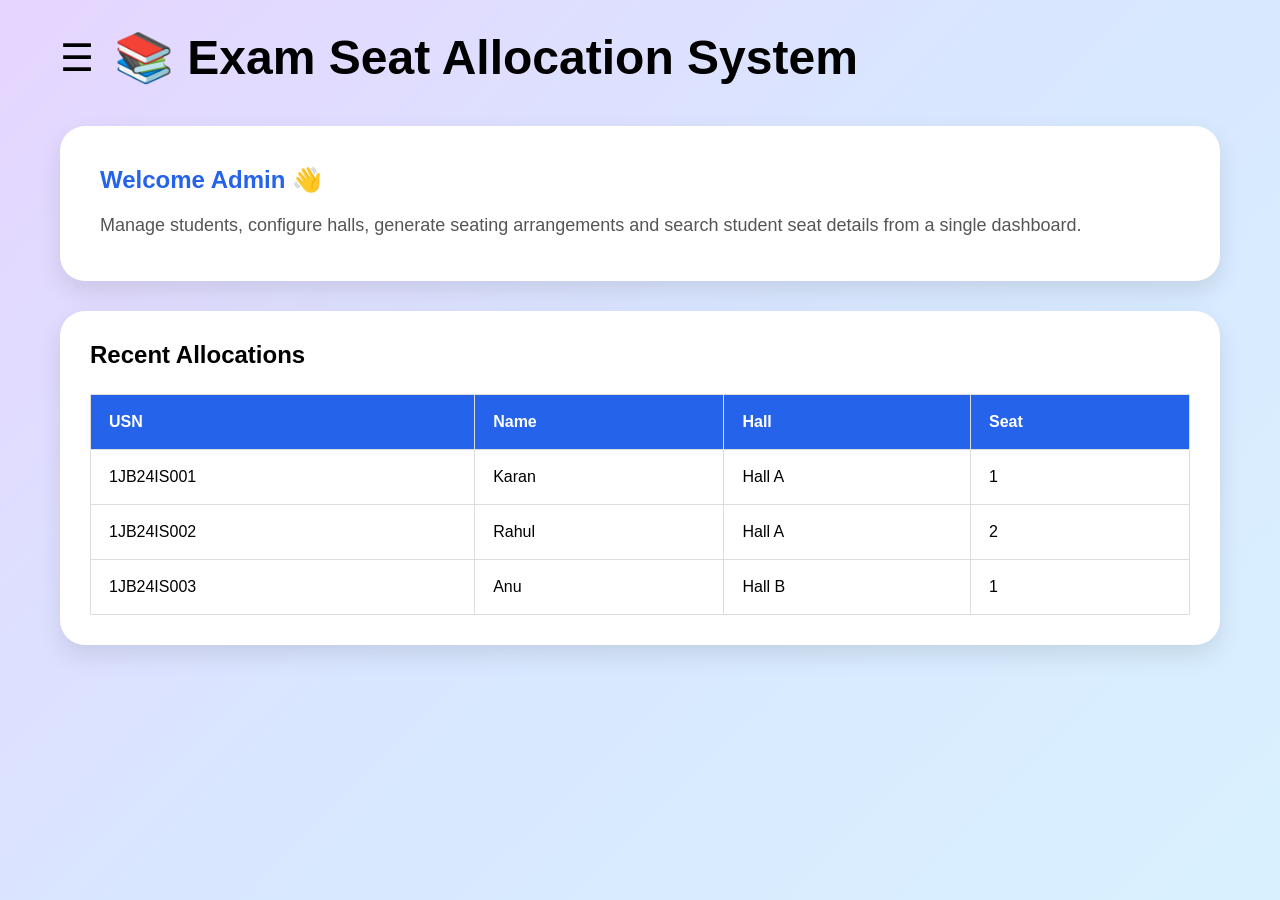
<file: src/web/index.html>
<!DOCTYPE html>
<html>

<head>
    <title>Smart Exam Seat Allocation System</title>
    <link rel="stylesheet" href="style.css">
</head>

<body>

    <!-- SIDEBAR -->

    <div id="sidebar" class="sidebar">

        <ul>

            <li>
                <a href="upload.html">
                    📂 Upload Students
                </a>
            </li>

            <li>
                <a href="halls.html">
                    🏢 Manage Halls
                </a>
            </li>

            <li>
                <a href="allocation.html">
                    🪑 Seat Allocation
                </a>
            </li>

            <li>
                <a href="search.html">
                    🔍 Search Student
                </a>
            </li>

        </ul>

    </div>

    <!-- MAIN -->

    <div class="main">

        <!-- TOP BAR -->

        <div class="topbar">

            <button
                class="menu-btn"
                onclick="toggleSidebar()">

                ☰

            </button>

            <h1 class="dashboard-title">
                📚 Exam Seat Allocation System
            </h1>

        </div>

        <!-- WELCOME BOX -->

        <div class="welcome-box">

            <h2>
                Welcome Admin 👋
            </h2>

            <p>
                Manage students, configure halls,
                generate seating arrangements and
                search student seat details from
                a single dashboard.
            </p>

        </div>

        <!-- TABLE -->

        <div class="table-box">

            <h2>
                Recent Allocations
            </h2>

            <table>

                <tr>

                    <th>USN</th>

                    <th>Name</th>

                    <th>Hall</th>

                    <th>Seat</th>

                </tr>

                <tr>

                    <td>1JB24IS001</td>

                    <td>Karan</td>

                    <td>Hall A</td>

                    <td>1</td>

                </tr>

                <tr>

                    <td>1JB24IS002</td>

                    <td>Rahul</td>

                    <td>Hall A</td>

                    <td>2</td>

                </tr>

                <tr>

                    <td>1JB24IS003</td>

                    <td>Anu</td>

                    <td>Hall B</td>

                    <td>1</td>

                </tr>

            </table>

        </div>

    </div>

    <script src="script.js"></script>

</body>

</html>
</file>
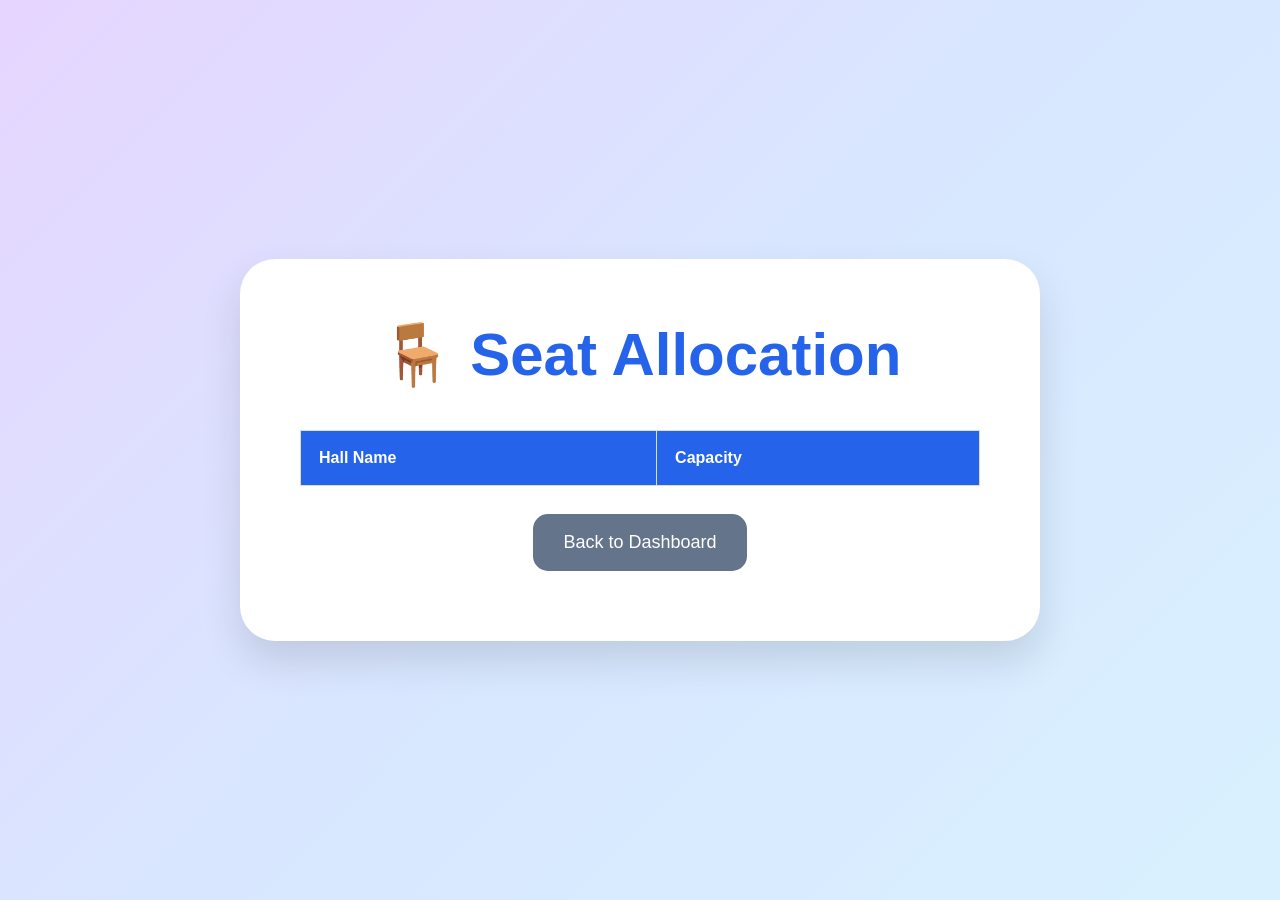
<file: src/web/allocation.html>
<body>
<link rel="stylesheet" href="style.css">
<div class="page-container">

<div class="page-card">

<h1>🪑 Seat Allocation</h1>

<table>

<thead>

<tr>
<th>Hall Name</th>
<th>Capacity</th>
</tr>

</thead>

<tbody id="allocationBody">

</tbody>

</table>

<br>

<a href="index.html">
<button class="btn back-btn">
Back to Dashboard
</button>
</a>

</div>

</div>

</body>
</file>
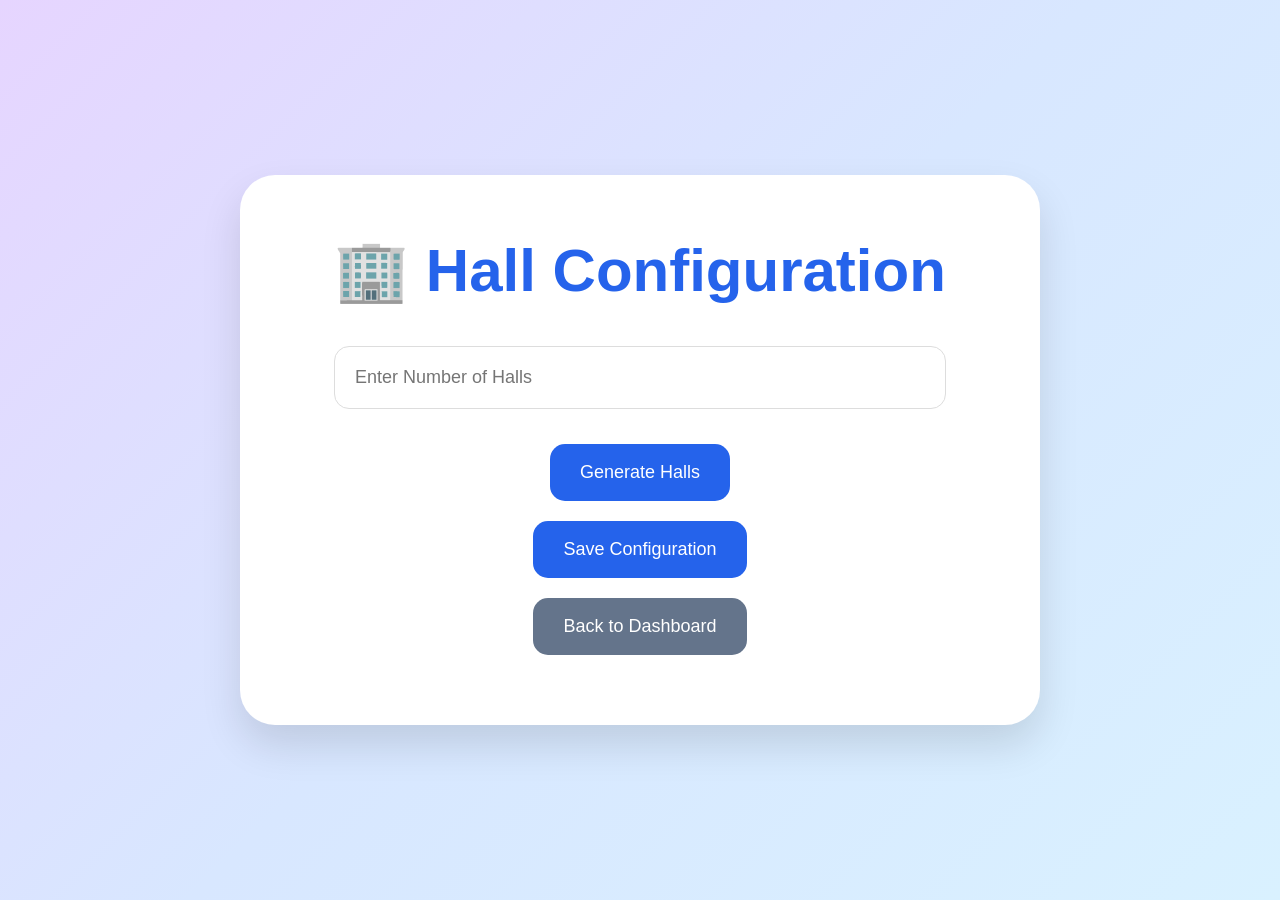
<file: src/web/halls.html>
<body>
<link rel="stylesheet" href="style.css">
<div class="page-container">

<div class="page-card">

<h1>🏢 Hall Configuration</h1>

<input
type="number"
id="hallCount"
placeholder="Enter Number of Halls">

<button
class="btn"
onclick="generateHalls()">

Generate Halls

</button>

<div id="hallInputs"></div>

<button
class="btn"
onclick="saveHalls()">

Save Configuration

</button>

<br>

<a href="index.html">
<button class="btn back-btn">
Back to Dashboard
</button>
</a>

</div>

</div>

<script src="script.js"></script>

</body>
</file>
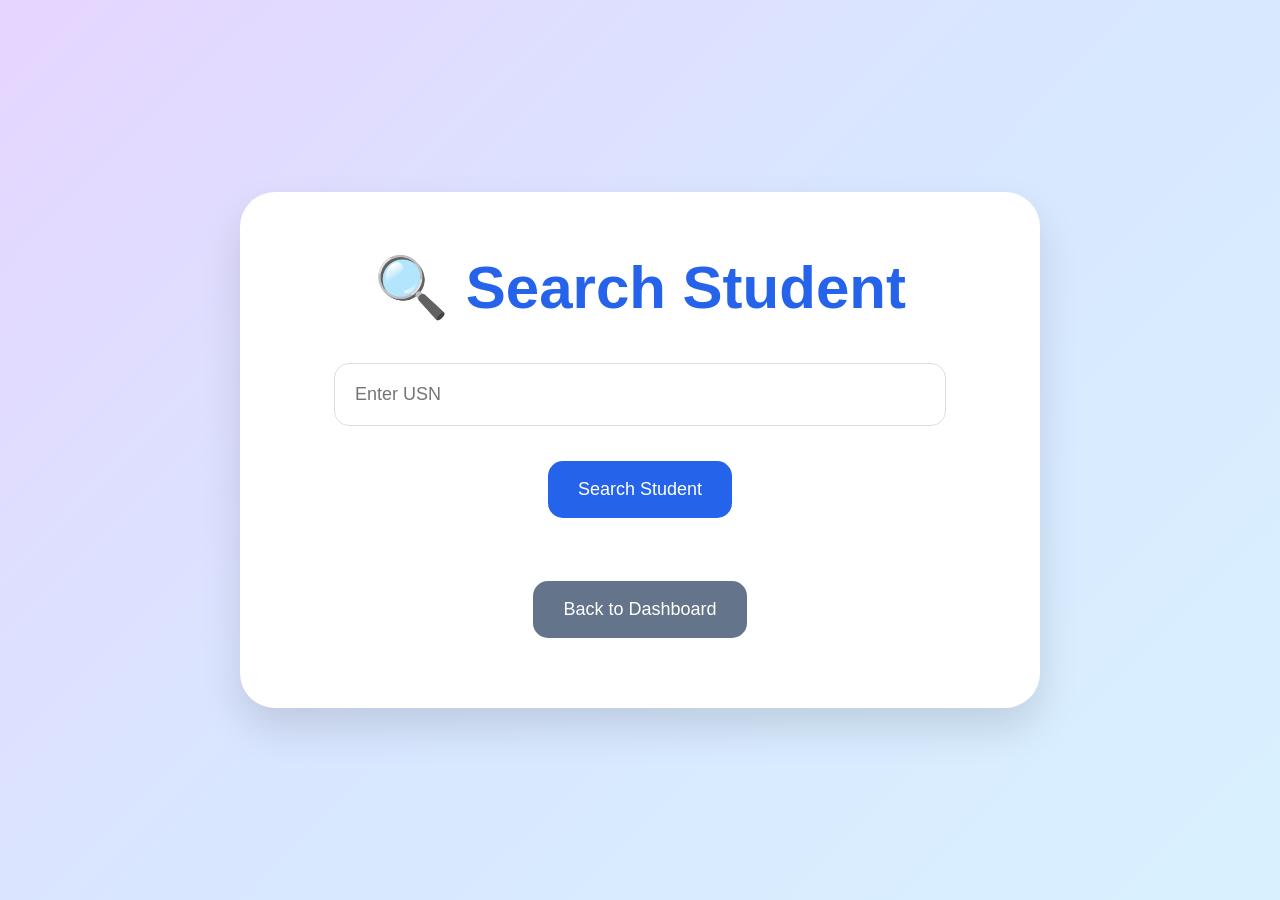
<file: src/web/search.html>
<body>
<link rel="stylesheet" href="style.css">
<div class="page-container">

<div class="page-card">

<h1>🔍 Search Student</h1>

<input
type="text"
id="usn"
placeholder="Enter USN">

<button
class="btn"
onclick="searchStudent()">

Search Student

</button>

<div id="result"></div>

<br>

<a href="index.html">
<button class="btn back-btn">
Back to Dashboard
</button>
</a>

</div>

</div>

<script src="script.js"></script>

</body>
</file>
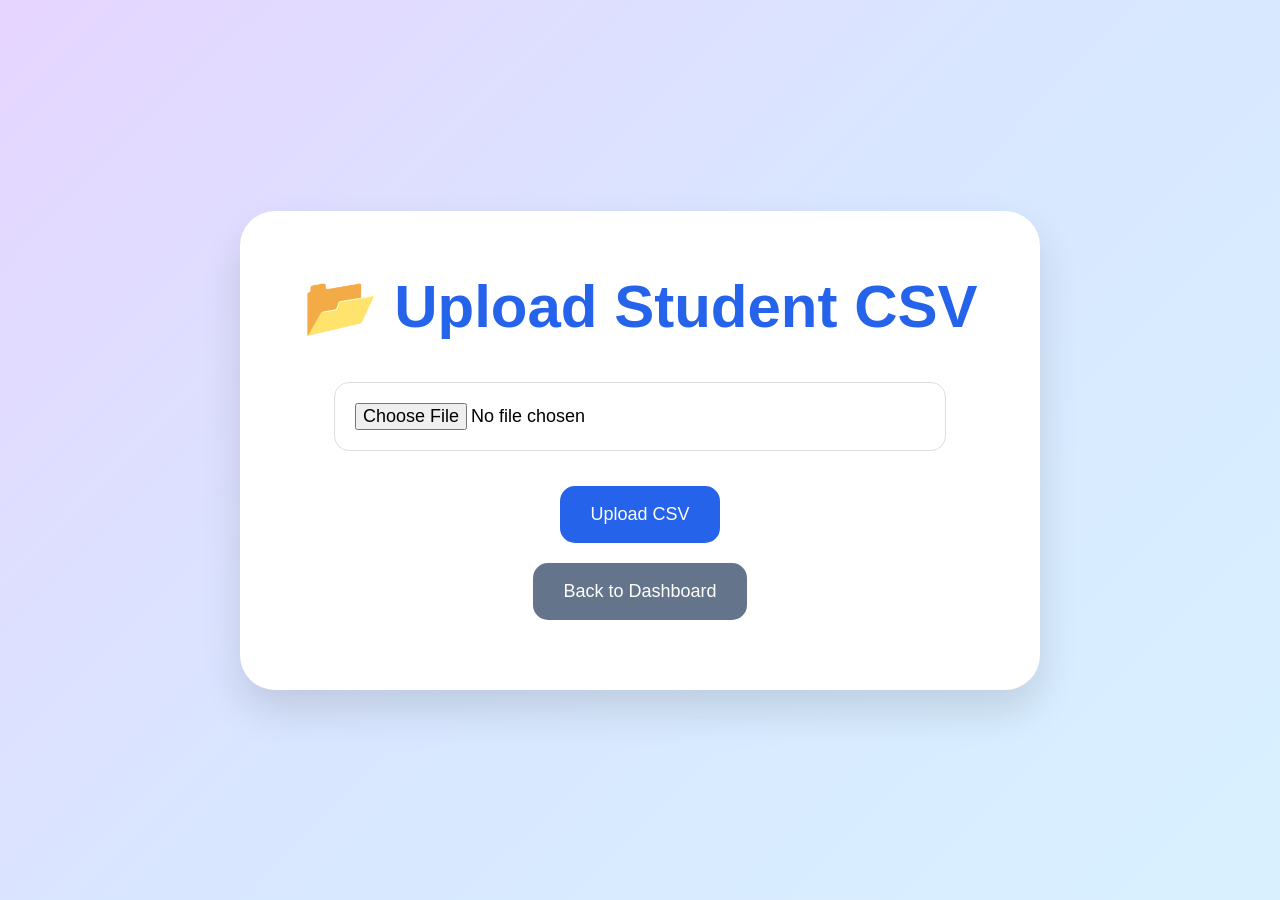
<file: src/web/upload.html>
<body>
<link rel="stylesheet" href="style.css">
<div class="page-container">

<div class="page-card">

<h1>📂 Upload Student CSV</h1>

<input type="file">

<br>

<button class="btn">
Upload CSV
</button>

<br>

<a href="index.html">
<button class="btn back-btn">
Back to Dashboard
</button>
</a>

</div>

</div>

</body>
</file>
<file: src/web/style.css>
*{
    margin:0;
    padding:0;
    box-sizing:border-box;
    font-family:'Segoe UI',sans-serif;
}

body{

    min-height:100vh;

    background:linear-gradient(
        135deg,
        #e6d5ff,
        #d8e7ff,
        #d9f1ff
    );
}

/* SIDEBAR */

.sidebar{

    position:fixed;

    top:0;

    left:-280px;

    width:260px;

    height:100vh;

    background:#081225;

    padding-top:80px;

    transition:0.3s;

    z-index:1000;
}

.sidebar ul{
    list-style:none;
}

.sidebar li{
    margin-bottom:15px;
}

.sidebar a{

    display:block;

    padding:15px 25px;

    color:white;

    text-decoration:none;

    font-size:20px;
}

.sidebar a:hover{

    background:#14233d;

    border-radius:10px;
}

/* MAIN */

.main{

    width:100%;

    padding:30px 60px;
}

/* TOP BAR */

.topbar{

    display:flex;

    align-items:center;

    gap:20px;

    margin-bottom:40px;
}

.menu-btn{

    background:none;

    border:none;

    font-size:38px;

    cursor:pointer;

    color:black;
}

.dashboard-title{

    color:black;

    font-size:48px;

    font-weight:bold;
}

/* WELCOME */

.welcome-box{

    background:white;

    padding:40px;

    border-radius:25px;

    box-shadow:0 10px 25px rgba(0,0,0,0.1);

    margin-bottom:30px;
}

.welcome-box h2{

    color:#2563eb;

    margin-bottom:15px;
}

.welcome-box p{

    font-size:18px;

    color:#555;

    line-height:1.8;
}

/* TABLE */

.table-box{

    background:white;

    padding:30px;

    border-radius:25px;

    box-shadow:0 10px 25px rgba(0,0,0,0.1);
}

.table-box h2{

    margin-bottom:20px;
}

table{

    width:100%;

    border-collapse:collapse;
}

th{

    background:#2563eb;

    color:white;
}

th,td{

    padding:15px;

    border:1px solid #ddd;

    text-align:left;
}

tbody tr:hover{

    background:#f8fafc;
}

body{
    margin:0;
    padding:0;

    font-family:'Segoe UI',sans-serif;

    min-height:100vh;

    background:linear-gradient(
        135deg,
        #e6d5ff,
        #d8e7ff,
        #d9f1ff
    );
}

.page-container{

    min-height:100vh;

    display:flex;

    justify-content:center;

    align-items:center;
}

.page-card{

    width:800px;

    background:white;

    padding:60px;

    border-radius:35px;

    box-shadow:
    0 20px 40px rgba(0,0,0,0.12);

    text-align:center;
}

.page-card h1{

    color:#2563eb;

    font-size:60px;

    margin-bottom:40px;
}

.page-card input{

    width:90%;

    padding:20px;

    border:1px solid #ddd;

    border-radius:15px;

    font-size:18px;

    margin-bottom:25px;
}

.btn{

    background:#2563eb;

    color:white;

    border:none;

    padding:18px 30px;

    border-radius:15px;

    font-size:18px;

    cursor:pointer;

    margin:10px;
}

.btn:hover{

    background:#1d4ed8;
}

.back-btn{

    background:#64748b;
}

.back-btn:hover{

    background:#475569;
}

table{

    width:100%;

    border-collapse:collapse;

    margin-top:25px;
}

th{

    background:#2563eb;

    color:white;
}

th,td{

    padding:18px;

    border:1px solid #ddd;
}

#result{

    margin-top:25px;

    font-size:24px;

    font-weight:bold;

    color:#16a34a;
}
</file>
